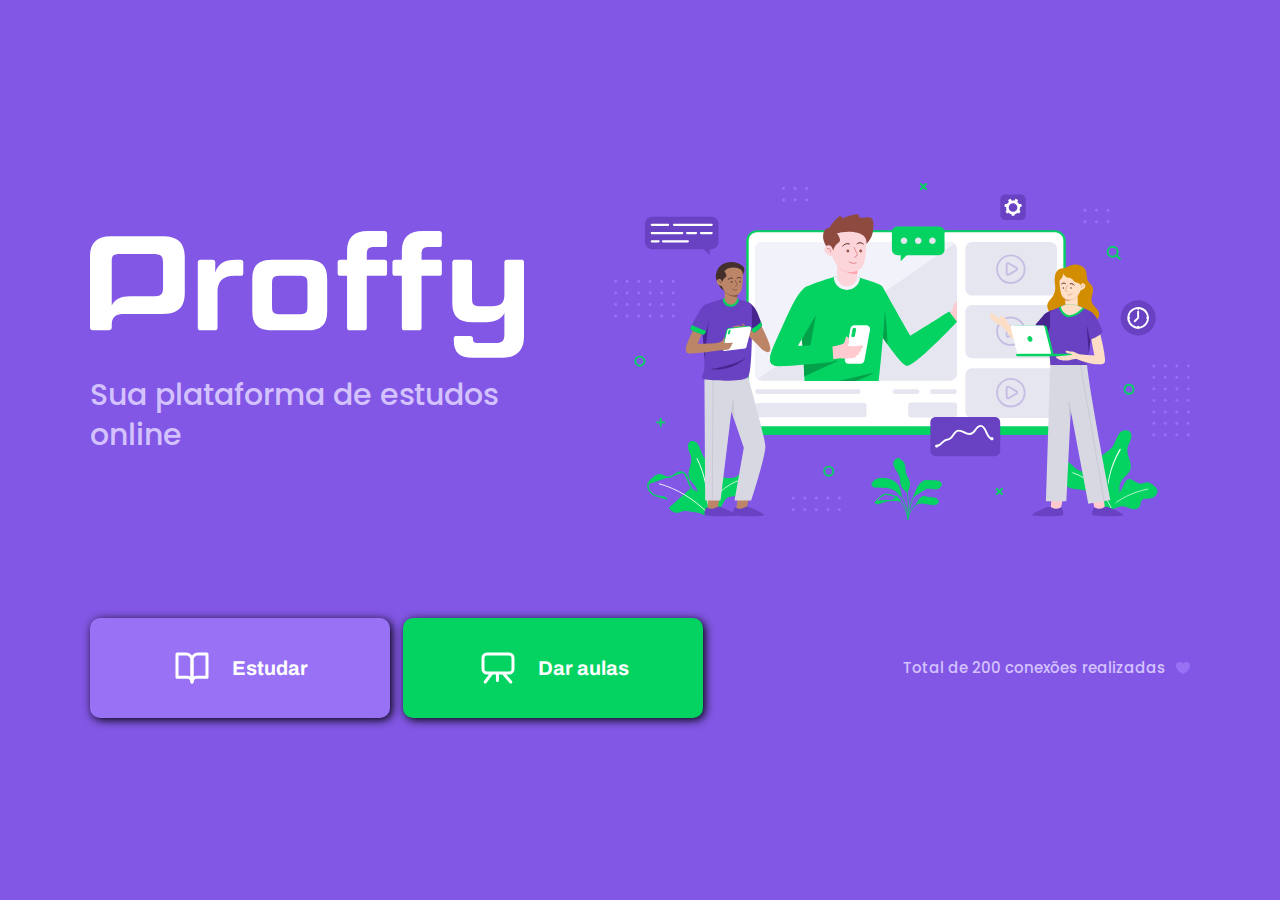
<file: src/index.html>
<!DOCTYPE html>
<html lang="pt-br">
<head>
    <meta charset="UTF-8">
    <meta name="viewport" content="width=device-width, initial-scale=1.0">
    <title>Proffy | Plataforma de estudos online </title>
    <link rel="shortcut icon" href="/public/assets/favicon.png">

    <link href="https://fonts.googleapis.com/css2?family=Archivo:wght@400;700&amp;family=Poppins:wght@400;600&amp;display=swap" rel="stylesheet">
    
    <link rel="stylesheet" href="/public/styles/main.css">
    <link rel="stylesheet" href="/public/styles/partials/page-landing.css">
</head>
<body id="page-landing">
    <div id="container">

        <div class="logo-container">
            <img src="/public/assets/logo.svg" alt="Logo">
            <h2>Sua plataforma de estudos online</h2>
        </div>

        <img class="hero-image" src="/public/assets/landing.svg" alt="Plataforma de Estudos">

        <div class="buttons-container">
            <a class="study" href="/src/study.html">
                <img src="/public/assets/icons/study.svg" alt="Estudar">
                Estudar
            </a>

            <a class="give-classes" href="/src/give-classes.html">
                <img src="/public/assets/icons/give-classes.svg" alt="Dar Aulas">
                Dar aulas
            </a>
        </div>

        <p class="total-connections">
            Total de 200 conexões realizadas
            <img src="/public/assets/icons/purple-heart.svg" alt="Coração roxo">
        </p>
    </div>
</body>
</html>
</file>
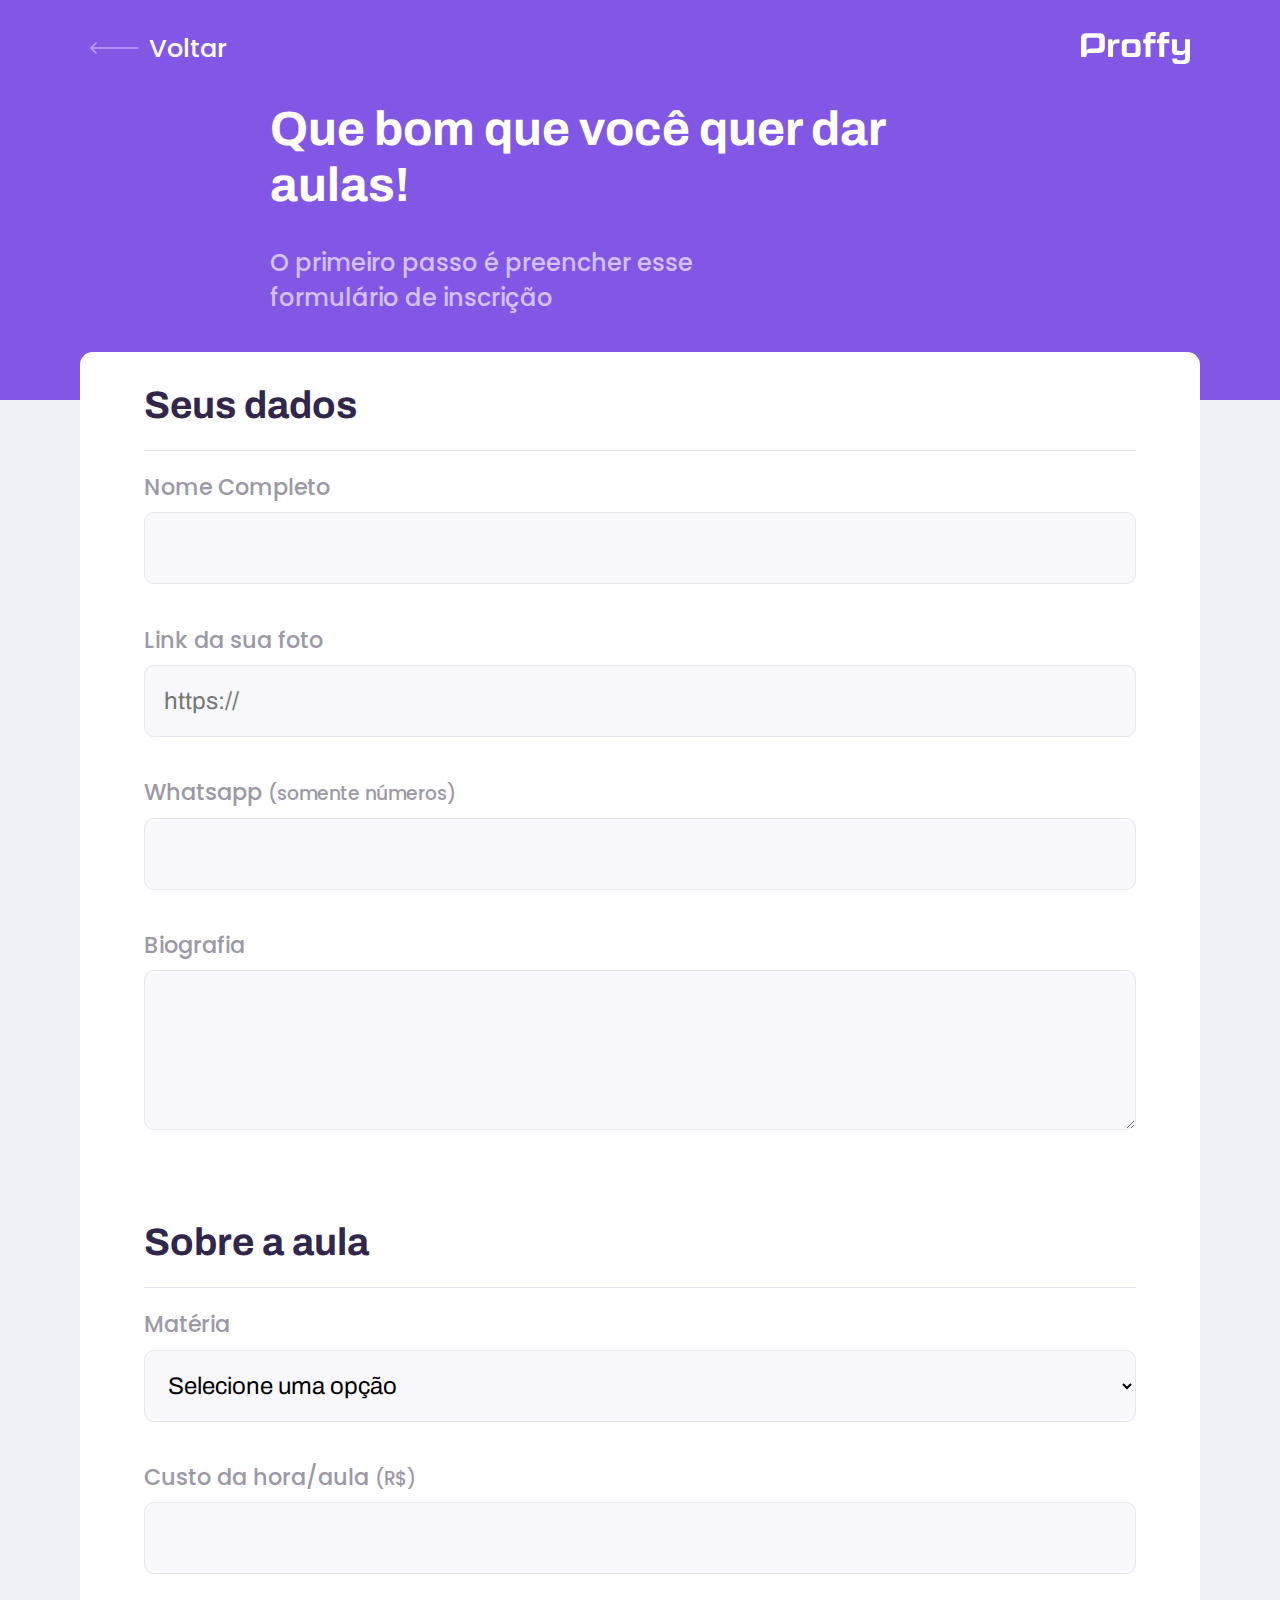
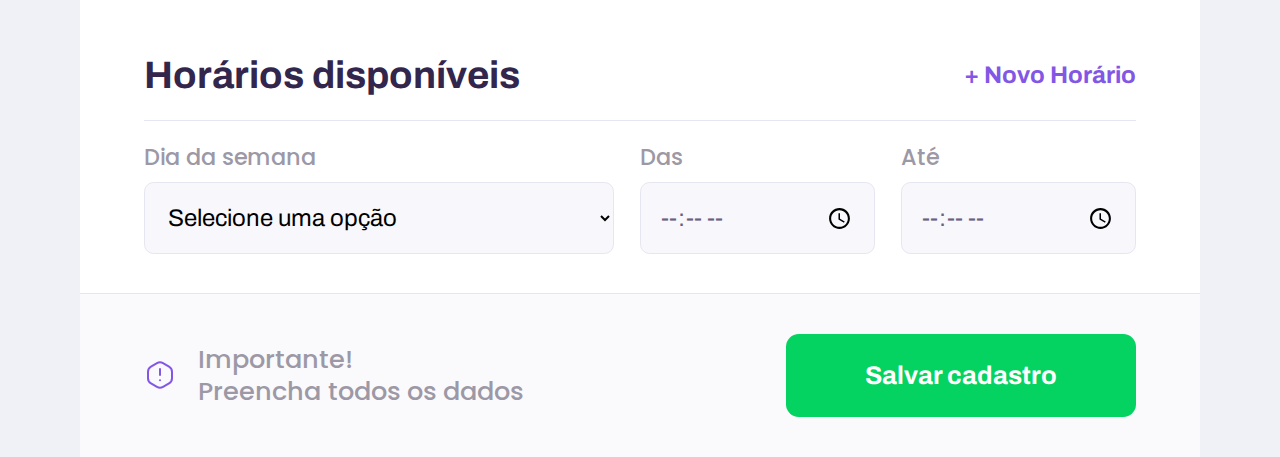
<file: give-classes.html>
<!DOCTYPE html>
<html lang="pt-br">
<head>
    <meta charset="UTF-8">
    <meta name="viewport" content="width=device-width, initial-scale=1.0">
    <title>Proffy | Plataforma de estudos online </title>
    <link rel="shortcut icon" href="assets/favicon.png">

    <link href="https://fonts.googleapis.com/css2?family=Archivo:wght@400;700&amp;family=Poppins:wght@400;600&amp;display=swap" rel="stylesheet">
    
    <link rel="stylesheet" href="styles/main.css">
    <link rel="stylesheet" href="styles/partials/header.css">
    <link rel="stylesheet" href="styles/partials/forms.css">
    <link rel="stylesheet" href="styles/partials/page-give-classes.css">

    <script src="/scripts/addField.js" defer></script>
</head>
<body id="page-give-classes">
    <div id="container">
        <header class="page-header">
            <div class="top-bar-container">
                <a href="/index.html">
                    <img src="/assets/icons/back.svg" alt="Voltar">
                    Voltar
                </a>
                <img src="/assets/logo.svg" alt="Logo">
            </div>

            <div class="header-content">
                <strong>Que bom que você quer dar aulas!</strong>
                <p>O primeiro passo é preencher esse formulário de inscrição</p>
                
            </div>
        </header>

        <main>
            <form action="" id="create-class">
                <fieldset>
                    <legend>Seus dados</legend>

                    <div class="input-block">
                        <label for="name">Nome Completo</label>
                        <input type="text" name="name" id="name" required>
                    </div>

                    <div class="input-block">
                        <label for="avatar">Link da sua foto </label>
                        <input type="url" name="avatar" id="avatar" placeholder="https://" required>
                    </div>

                    <div class="input-block">
                        <label for="whatsapp">Whatsapp <small>(somente números)</small></label>
                        <input type="number" name="whatsapp" id="whatsapp" required min="0">
                    </div>

                    <div class="textarea-block">
                        <label for="bio">Biografia</label>
                        <textarea name="bio" id="bio" required></textarea>
                    </div>
                </fieldset>

                <fieldset>
                    <legend>Sobre a aula</legend>
                    <div class="select-block">
                        <label for="subject">Matéria</label>
                        <select name="subject" id="subject" required>
                            <option value="">Selecione uma opção</option>
                            <option value="1">Matemática</option>
                            <option value="2">Português</option>
                            <option value="3">Ciências</option>
                            <option value="4">Física</option>
                            <option value="5">Biologia</option>
                            <option value="6">Química</option>
                            <option value="7">História</option>
                            <option value="8">Geografia</option>
                            <option value="9">Artes</option>
                            <option value="10">Educação física</option>
                        </select>
                    </div>

                    <div class="input-block">
                        <label for="cost">Custo da hora/aula <small>(R$)</small></label>
                        <input type="number" name="cost" id="cost" min=0 required>
                    </div>
                </fieldset>

                <fieldset id="schedule-items">
                    <legend>
                        Horários disponíveis
                        <button type="button" id="add-time">+ Novo Horário</button>
                    </legend>

                    <div class="schedule-item">
                        <div class="select-block">
                            <label for="weekday">Dia da semana</label>
                            <select name="weekday[]" required>
                                <option value="">Selecione uma opção</option>
                                <option value="0">Domingo</option>
                                <option value="1">Segunda-feira</option>
                                <option value="2">Terça-feira</option>
                                <option value="3">Quarta-feira</option>
                                <option value="4">Quinta-feira</option>
                                <option value="5">Sexta-feira</option>
                                <option value="6">Sábado</option>
                            </select>
                        </div>

                        <div class="input-block">
                            <label for="time-from">Das</label>
                            <input type="time" name="time-from[]" required>
                        </div>
                        <div class="input-block">
                            <label for="time-to">Até</label>
                            <input type="time" name="time-to[]" required>
                        </div>
                    </div>
                    
                </fieldset>
            </form>

            <footer>
                <p>
                    <img src="/assets/icons/warning.svg" alt="Aviso importante">
                    Importante! <br> Preencha todos os dados
                </p>
                <button type="submite" form="create-class">Salvar cadastro</button>
            </footer>
        </main>
    </div>
</body>
</html>
</file>
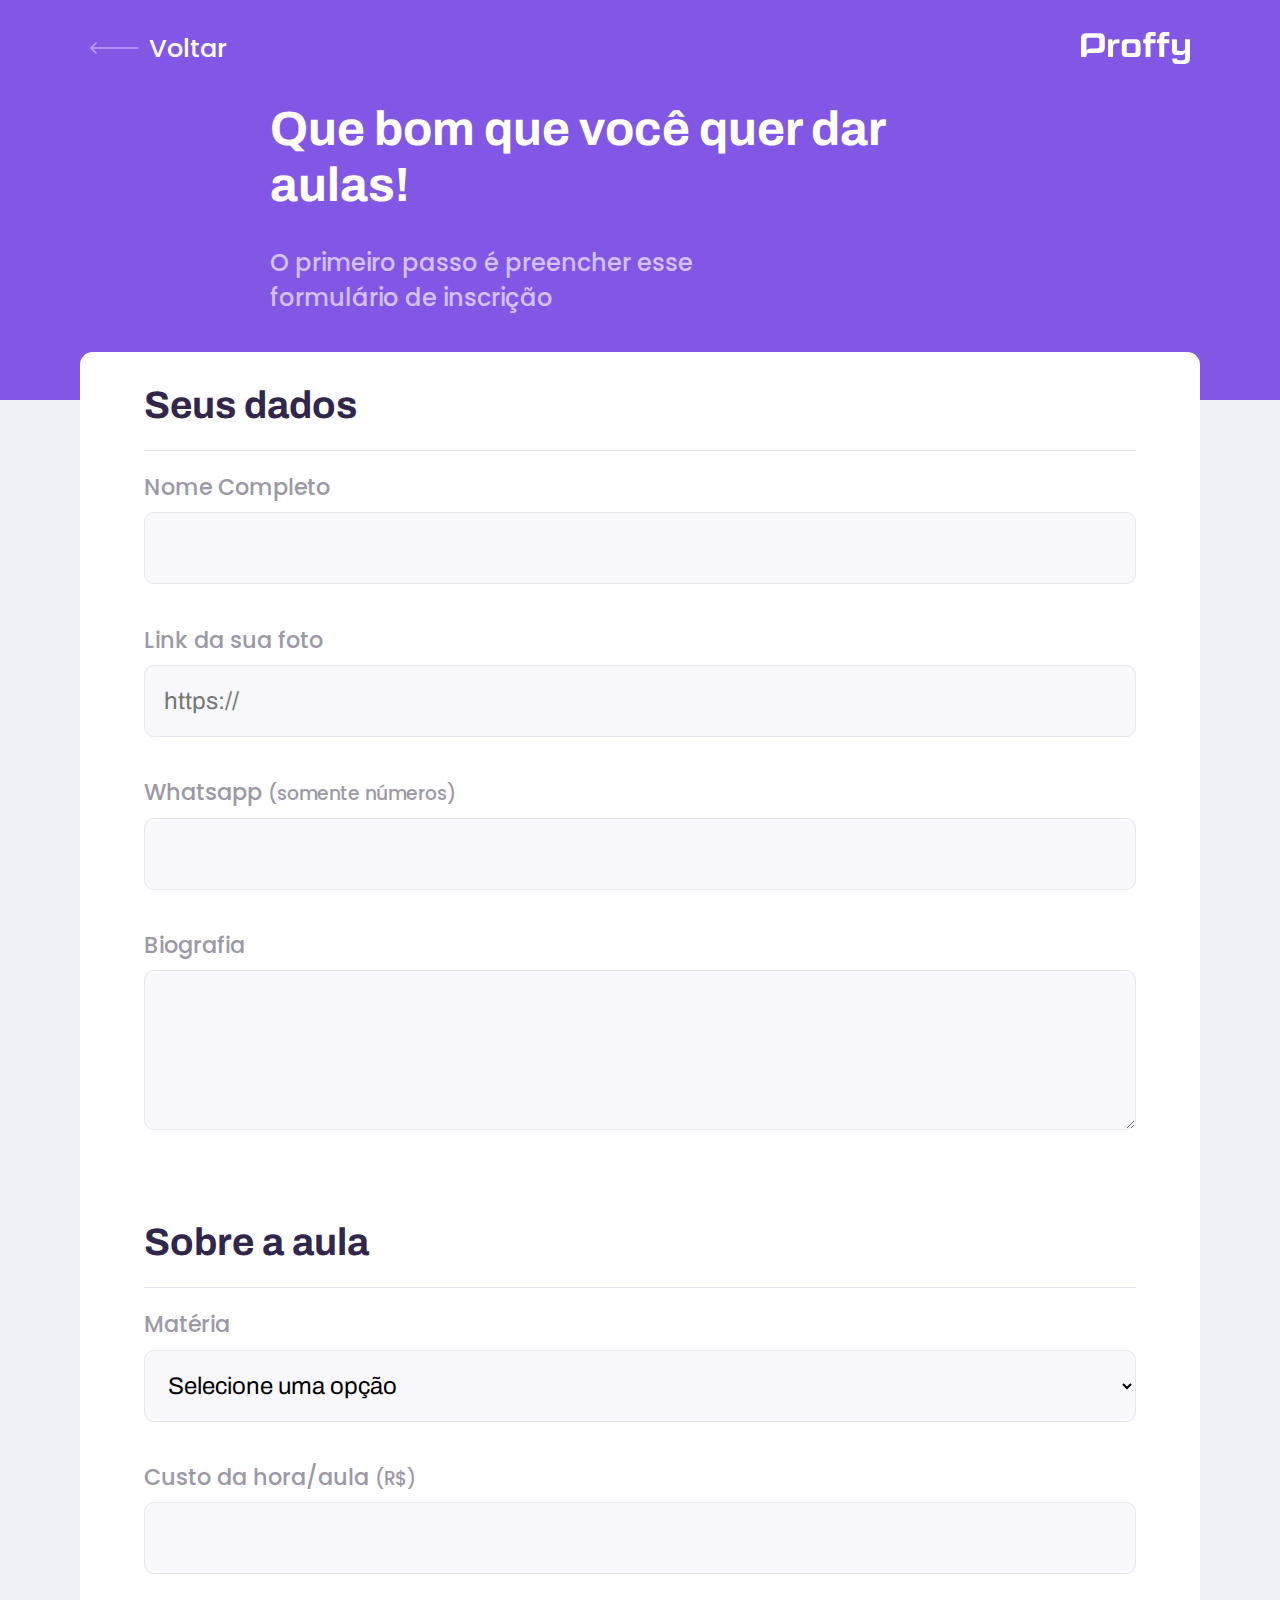
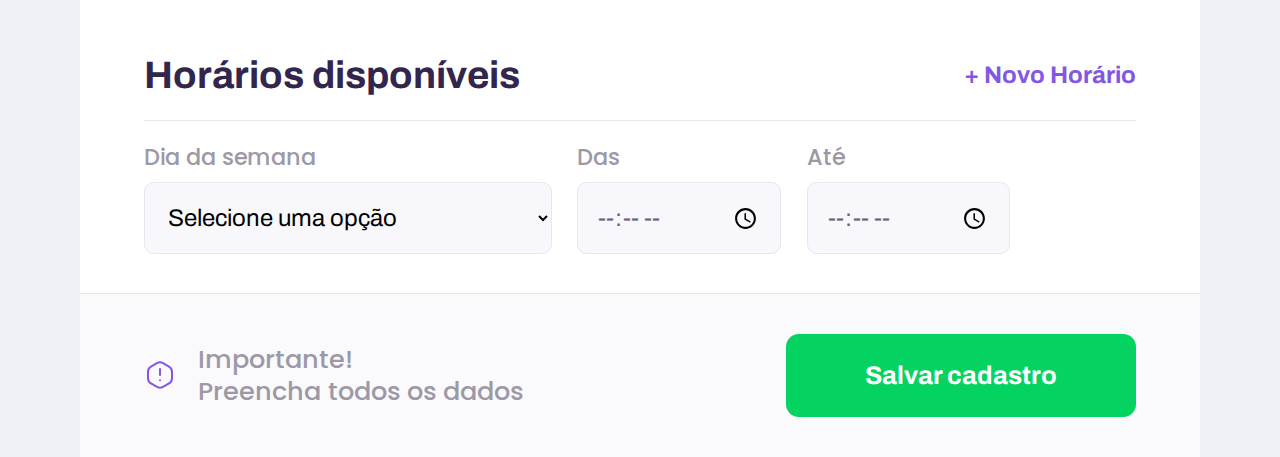
<file: src/give-classes.html>
<!DOCTYPE html>
<html lang="pt-br">
<head>
    <meta charset="UTF-8">
    <meta name="viewport" content="width=device-width, initial-scale=1.0">
    <title>Proffy | Plataforma de estudos online </title>
    <link rel="shortcut icon" href="/public/assets/favicon.png">

    <link href="https://fonts.googleapis.com/css2?family=Archivo:wght@400;700&amp;family=Poppins:wght@400;600&amp;display=swap" rel="stylesheet">
    
    <link rel="stylesheet" href="/public/styles/main.css">
    <link rel="stylesheet" href="/public/styles/partials/header.css">
    <link rel="stylesheet" href="/public/styles/partials/forms.css">
    <link rel="stylesheet" href="/public/styles/partials/page-give-classes.css">

    <script src="/public/scripts/addField.js" defer></script>
</head>
<body id="page-give-classes">
    <div id="container">
        <header class="page-header">
            <div class="top-bar-container">
                <a href="/src/index.html">
                    <img src="/public/assets/icons/back.svg" alt="Voltar">
                    Voltar
                </a>
                <img src="/public/assets/logo.svg" alt="Logo">
            </div>

            <div class="header-content">
                <strong>Que bom que você quer dar aulas!</strong>
                <p>O primeiro passo é preencher esse formulário de inscrição</p>
                
            </div>
        </header>

        <main>
            <form action="" id="create-class">
                <fieldset>
                    <legend>Seus dados</legend>

                    <div class="input-block">
                        <label for="name">Nome Completo</label>
                        <input type="text" name="name" id="name" required>
                    </div>

                    <div class="input-block">
                        <label for="avatar">Link da sua foto </label>
                        <input type="url" name="avatar" id="avatar" placeholder="https://" required>
                    </div>

                    <div class="input-block">
                        <label for="whatsapp">Whatsapp <small>(somente números)</small></label>
                        <input type="number" name="whatsapp" id="whatsapp" required min="0">
                    </div>

                    <div class="textarea-block">
                        <label for="bio">Biografia</label>
                        <textarea name="bio" id="bio" required></textarea>
                    </div>
                </fieldset>

                <fieldset>
                    <legend>Sobre a aula</legend>
                    <div class="select-block">
                        <label for="subject">Matéria</label>
                        <select name="subject" id="subject" required>
                            <option value="">Selecione uma opção</option>
                            <option value="1">Matemática</option>
                            <option value="2">Português</option>
                            <option value="3">Ciências</option>
                            <option value="4">Física</option>
                            <option value="5">Biologia</option>
                            <option value="6">Química</option>
                            <option value="7">História</option>
                            <option value="8">Geografia</option>
                            <option value="9">Artes</option>
                            <option value="10">Educação física</option>
                        </select>
                    </div>

                    <div class="input-block">
                        <label for="cost">Custo da hora/aula <small>(R$)</small></label>
                        <input type="number" name="cost" id="cost" min=0 required>
                    </div>
                </fieldset>

                <fieldset id="schedule-items">
                    <legend>
                        Horários disponíveis
                        <button type="button" id="add-time">+ Novo Horário</button>
                    </legend>

                    <div class="schedule-item">
                        <div class="select-block">
                            <label for="weekday">Dia da semana</label>
                            <select name="weekday[]" required>
                                <option value="">Selecione uma opção</option>
                                <option value="0">Domingo</option>
                                <option value="1">Segunda-feira</option>
                                <option value="2">Terça-feira</option>
                                <option value="3">Quarta-feira</option>
                                <option value="4">Quinta-feira</option>
                                <option value="5">Sexta-feira</option>
                                <option value="6">Sábado</option>
                            </select>
                        </div>

                        <div class="input-block">
                            <label for="time-from">Das</label>
                            <input type="time" name="time-from[]" required>
                        </div>
                        <div class="input-block">
                            <label for="time-to">Até</label>
                            <input type="time" name="time-to[]" required>
                        </div>
                    </div>
                    
                </fieldset>
            </form>

            <footer>
                <p>
                    <img src="/public/assets/icons/warning.svg" alt="Aviso importante">
                    Importante! <br> Preencha todos os dados
                </p>
                <button type="submite" form="create-class">Salvar cadastro</button>
            </footer>
        </main>
    </div>
</body>
</html>
</file>
<file: public/styles/main.css>
/* Defining variables for CSS */
:root {
    --color-background: #F0F0F7;
    --color-primary-lighter: #9871F5;
    --color-primary-light: #916BEA;
    --color-primary: #8257E5;
    --color-primary-dark: #774DD6;
    --color-primary-darker: #6842c2;
    --color-secondary: #04D361;
    --color-secondary-dark: #04BF58;
    --color-title-in-primary: #FFFFFF;
    --color-text-in-primary: #D4C2FF;
    --color-text-title: #32264D;
    --color-text-complement: #9C98A6;
    --color-text-base: #6A6180;
    --color-line-in-white: #E6E6F0;
    --color-input-background: #F8F8FC;
    --color-button-text: #FFFFFF;
    --color-box-base: #FFFFFF;
    --color-box-footer: #FAFAFC;
    --color-small-info: #C1BCCC;
}

* {
    margin: 0;
    padding: 0;
    box-sizing: border-box;
}

html, 
body {
    height: 100vh;
}

body {
    background: var(--color-background);
    display: flex;
    align-items: center;
    justify-content: center;
}

body,
input,
button,
textarea {
    /* 
        font-weight: 500;
        font-size: 1.6rem;
        font-family: Poppins;
     */
    font: 500 1.6rem Poppins;

    color: var(--color-text-base);
}

#container {
    width: 90vw;
    max-width: 700px;
}
</file>
<file: public/styles/partials/page-landing.css>
:root {
    font-size: 50%;
}

#page-landing {
    background: var(--color-primary);
}

#page-landing #container {
    color: var(--color-text-in-primary);
}

.logo-container {
    text-align: center;
    margin-bottom: 3rem;
}

.logo-container img {
    height: 10rem;
}

.logo-container h2 {
    font-weight: 500;
    font-size: 3rem;
    line-height: 4rem;
    margin-top: 1rem;
}

.hero-image {
    width: 100%;
}

.buttons-container {
    display: flex;
    justify-content: center;
    margin: 3rem 0;
}

.buttons-container a {
    width: 30rem;
    height: 10rem;

    border-radius: 1rem;

    font: 700 2rem Archivo;

    display: flex;
    align-items: center;
    justify-content: center;

    text-decoration: none;

    color: var(--color-button-text);
    
    box-shadow: 2px 2px 10px black;
}

.buttons-container a.study {
    background: var(--color-primary-lighter);
    margin-right: 1.3rem;
    transition: background 300ms;
}

.buttons-container a.study:hover {
    background: var(--color-primary-light);
}

.buttons-container a.give-classes {
    background: var(--color-secondary);
    margin-right: 0;
    transition: background 300ms;
}

.buttons-container a.give-classes:hover {
    background: var(--color-secondary-dark);
}

.buttons-container a img {
    width: 4rem;
    margin-right: 2rem;
}

.total-connections {
    font-size: 1.5rem;
    display: flex;
    align-items: center;
    justify-content: center;
}

.total-connections img {
    margin-left: 1rem;
}

@media (min-width: 1100px) {
    #page-landing #container {
        max-width: 1100px;
        display: grid;

        grid-template-columns: 2fr 1fr 2fr;
        grid-template-rows: 350px 1fr;

        grid-template-areas: 
        "proffy image image"
        "button button connections";

        column-gap: 90px;
        row-gap: 85px;
    }

    .logo-container {
        grid-area: proffy;
        text-align: initial;
        align-self: center;
    }

    .logo-container img {
        height: 100%;
    }

    .hero-image {
        grid-area: image;
    }

    .buttons-container {
        grid-area: button;
        justify-content: flex-start;
        margin: 0;
    }

    .total-connections {
        grid-area: connections;
        justify-self: end;
    }
}

@media (min-width: 700px) {
    :root {
        /* 1rem = 10px */
        font-size: 62.5%;
    }
}
</file>
<file: styles/main.css>
/* Defining variables for CSS */
:root {
    --color-background: #F0F0F7;
    --color-primary-lighter: #9871F5;
    --color-primary-light: #916BEA;
    --color-primary: #8257E5;
    --color-primary-dark: #774DD6;
    --color-primary-darker: #6842c2;
    --color-secondary: #04D361;
    --color-secondary-dark: #04BF58;
    --color-title-in-primary: #FFFFFF;
    --color-text-in-primary: #D4C2FF;
    --color-text-title: #32264D;
    --color-text-complement: #9C98A6;
    --color-text-base: #6A6180;
    --color-line-in-white: #E6E6F0;
    --color-input-background: #F8F8FC;
    --color-button-text: #FFFFFF;
    --color-box-base: #FFFFFF;
    --color-box-footer: #FAFAFC;
    --color-small-info: #C1BCCC;
}

* {
    margin: 0;
    padding: 0;
    box-sizing: border-box;
}

html, 
body {
    height: 100vh;
}

body {
    background: var(--color-background);
    display: flex;
    align-items: center;
    justify-content: center;
}

body,
input,
button,
textarea {
    /* 
        font-weight: 500;
        font-size: 1.6rem;
        font-family: Poppins;
     */
    font: 500 1.6rem Poppins;

    color: var(--color-text-base);
}

#container {
    width: 90vw;
    max-width: 700px;
}
</file>
<file: styles/partials/header.css>
.page-header {
    background-color: var(--color-primary);
    
    display: flex;
    flex-direction: column;
}

.page-header .top-bar-container {
    width: 90%;
    margin: 0 auto;

    display: flex;
    align-items: center;
    justify-content: space-between;

    padding: 1.5rem 0;
}

.page-header .top-bar-container img {
    height: 2rem;
}

.page-header .top-bar-container a {
    height: 3rem;
    transition: opacity 300ms;
    opacity: 1;

    display: flex;
    align-items: center;
    justify-content: center;

    text-decoration: none;

    color: var(--color-button-text);
}

.page-header .top-bar-container a:hover {
    opacity: 0.5;
}

.page-header .top-bar-container a img {
    margin-right: 0.6rem;
}

.page-header .header-content {
    width: 90%;
    margin: 3rem auto;

    position: relative;
}

.page-header .header-content strong {
    font: 700 3rem Archivo;
    line-height: 3.5rem;
    color: var(--color-title-in-primary);
}

.page-header .header-content p {
    max-width: 30rem;
    font-size: 1.5rem;

    line-height: 2.2rem;

    color: var(--color-text-in-primary);

    margin-top: 2rem;
    margin-bottom: 2rem;
}

@media (min-width: 700px) {
    .page-header {
        height: 400px;
    }

    .page-header .top-bar-container {
        max-width: 1100px;
    }

    .page-header .header-content {
        max-width: 740px;

        flex: 1 1;
        padding-bottom: 48px;
        display: flex;
        flex-direction: column;
        justify-content: center;

        margin: 0 auto;
    }
}
</file>
<file: styles/partials/forms.css>
.select-block label,
.input-block label,
.textarea-block label {
    font-size: 1.4rem;
    color: var(--color-text-complement);
}

.input-block input,
.select-block select,
.textarea-block textarea {
    width: 100%;
    height: 4.5rem;
    margin-top: 0.4rem;
    background-color: var(--color-input-background);
    border: 1px solid var(--color-line-in-white);
    border-radius: 0.6rem;
    outline: none;
    padding: 0 1.2rem;
    font: 1.5rem Archivo;
}

.textarea-block textarea {
    padding: 1.2rem 1.6rem;
    height: 10rem;
    resize: vertical;
}

.input-block,
.textarea-block {
    position: relative;
}

.input-block:focus-within::after,
.textarea-block:focus-within::after {
    content: "";

    width: calc(100% - 4rem);
    height: 3px;
    background: var(--color-primary-light);

    position: absolute;
    left: 1.5rem;
    bottom: 0;
}
</file>
<file: styles/partials/page-give-classes.css>
#page-give-classes #container {
    width: 100vw;
    height: 100vh;
}

#page-give-classes main {
    background: var(--color-box-base);
    width: 100%;
    max-width: 70rem;
    border-radius: 0.8rem;
    margin: -3rem auto 3rem;
    padding-top: 2rem;
}

#page-give-classes fieldset {
    border: none;
    padding: 1.5rem 2rem;
}

#page-give-classes fieldset legend {
    font: 700 2.4rem Archivo;
    color: var(--color-text-title);
    margin-bottom: 1rem;

    display: flex;
    align-items: center;
    justify-content: space-between;

    width: 100%;

    padding-bottom: 1.5rem;
    border-bottom: 1px solid var(--color-line-in-white);
}

#page-give-classes fieldset legend button {
    background: none;
    border: none;

    color: var(--color-primary);
    font: 700 1.5rem Archivo;
    cursor: pointer;

    transition: all 300ms;

    outline: none;
}

#page-give-classes fieldset legend button:hover {
    color: var(--color-primary-dark);
    transform: scale(1.1);
}

#page-give-classes fieldset + fieldset {
    margin-top: 5rem;
}

#page-give-classes .input-block + .input-block,
#page-give-classes .input-block + .textarea-block,
#page-give-classes .select-block + .input-block {
    margin-top: 2.2rem;
}

#page-give-classes main footer {
    padding: 2rem 2rem;
    background: var(--color-box-footer);
    border-top: 1px solid var(--color-line-in-white);
    margin-top: 2rem;
}

#page-give-classes main footer p {
    display: flex;

    align-items: center;
    justify-content: center;

    font-size: 1.6rem;
    line-height: 2rem;

    color: var(--color-text-complement);
}

#page-give-classes main footer p img {
    margin-right: 1.4rem;
}

#page-give-classes main footer button {
    width: 100%;
    height: 5.2rem;
    background: var(--color-secondary);
    color: var(--color-button-text);
    
    margin-top: 2rem;
    border: none;
    border-radius: 0.8rem;
    cursor: pointer;

    font: 700 2rem Archivo;

    display: flex;
    align-items: center;
    justify-content: center;
    text-decoration: none;

    transition: 300ms;
}

#page-give-classes main footer button:hover {
    background: var(--color-secondary-dark);
}

.schedule-item + .schedule-item {
    margin-top: 3rem;
    padding-top: 2rem;
    border-top: 1px solid var(--color-line-in-white);
}

@media (min-width: 700px) {
    #page-give-classes #container {
        max-width: 100vw;
    }

    #page-give-classes main fieldset {
        padding: 0 64px;
    }

    .schedule-item {
        display: grid;
        grid-template-columns: 2fr 1fr 1fr;

        column-gap: 1.6rem;
    }

    /* .
        schedule-item .input-block {
            margin-top: 0 !important;
        } 
    */
    #page-give-classes #schedule-items .select-block + .input-block,
    #page-give-classes #schedule-items .input-block + .input-block {
        margin-top: 0;
    }

    #page-give-classes main footer {
        padding: 40px 64px;

        display: flex;
        align-items: center;
        justify-content: space-between;

        margin-top: 2.4rem;
    }

    #page-give-classes main footer button {
        margin-top: 0;

        width: 350px;
        font-size: 1.6rem;
    }

}
</file>
<file: public/styles/partials/header.css>
.page-header {
    background-color: var(--color-primary);
    
    display: flex;
    flex-direction: column;
}

.page-header .top-bar-container {
    width: 90%;
    margin: 0 auto;

    display: flex;
    align-items: center;
    justify-content: space-between;

    padding: 1.5rem 0;
}

.page-header .top-bar-container img {
    height: 2rem;
}

.page-header .top-bar-container a {
    height: 3rem;
    transition: opacity 300ms;
    opacity: 1;

    display: flex;
    align-items: center;
    justify-content: center;

    text-decoration: none;

    color: var(--color-button-text);
}

.page-header .top-bar-container a:hover {
    opacity: 0.5;
}

.page-header .top-bar-container a img {
    margin-right: 0.6rem;
}

.page-header .header-content {
    width: 90%;
    margin: 3rem auto;

    position: relative;
}

.page-header .header-content strong {
    font: 700 3rem Archivo;
    line-height: 3.5rem;
    color: var(--color-title-in-primary);
}

.page-header .header-content p {
    max-width: 30rem;
    font-size: 1.5rem;

    line-height: 2.2rem;

    color: var(--color-text-in-primary);

    margin-top: 2rem;
    margin-bottom: 2rem;
}

@media (min-width: 700px) {
    .page-header {
        height: 400px;
    }

    .page-header .top-bar-container {
        max-width: 1100px;
    }

    .page-header .header-content {
        max-width: 740px;

        flex: 1 1;
        padding-bottom: 48px;
        display: flex;
        flex-direction: column;
        justify-content: center;

        margin: 0 auto;
    }
}
</file>
<file: public/styles/partials/forms.css>
.select-block label,
.input-block label,
.textarea-block label {
    font-size: 1.4rem;
    color: var(--color-text-complement);
}

.input-block input,
.select-block select,
.textarea-block textarea {
    width: 100%;
    height: 4.5rem;
    margin-top: 0.4rem;
    background-color: var(--color-input-background);
    border: 1px solid var(--color-line-in-white);
    border-radius: 0.6rem;
    outline: none;
    padding: 0 1.2rem;
    font: 1.5rem Archivo;
}

.textarea-block textarea {
    padding: 1.2rem 1.6rem;
    height: 10rem;
    resize: vertical;
}

.input-block,
.textarea-block {
    position: relative;
}

.input-block:focus-within::after,
.textarea-block:focus-within::after {
    content: "";

    width: calc(100% - 4rem);
    height: 3px;
    background: var(--color-primary-light);

    position: absolute;
    left: 1.5rem;
    bottom: 0;
}
</file>
<file: public/styles/partials/page-give-classes.css>
#page-give-classes #container {
    width: 100vw;
    height: 100vh;
}

#page-give-classes main {
    background: var(--color-box-base);
    width: 100%;
    max-width: 70rem;
    border-radius: 0.8rem;
    margin: -3rem auto 3rem;
    padding-top: 2rem;
}

#page-give-classes fieldset {
    border: none;
    padding: 1.5rem 2rem;
}

#page-give-classes fieldset legend {
    font: 700 2.4rem Archivo;
    color: var(--color-text-title);
    margin-bottom: 1rem;

    display: flex;
    align-items: center;
    justify-content: space-between;

    width: 100%;

    padding-bottom: 1.5rem;
    border-bottom: 1px solid var(--color-line-in-white);
}

#page-give-classes fieldset legend button {
    background: none;
    border: none;

    color: var(--color-primary);
    font: 700 1.5rem Archivo;
    cursor: pointer;

    transition: all 300ms;

    outline: none;
}

#page-give-classes fieldset legend button:hover {
    color: var(--color-primary-dark);
    transform: scale(1.1);
}

#page-give-classes fieldset + fieldset {
    margin-top: 5rem;
}

#page-give-classes .input-block + .input-block,
#page-give-classes .input-block + .textarea-block,
#page-give-classes .select-block + .input-block {
    margin-top: 2.2rem;
}

#page-give-classes main footer {
    padding: 2rem 2rem;
    background: var(--color-box-footer);
    border-top: 1px solid var(--color-line-in-white);
    margin-top: 2rem;
}

#page-give-classes main footer p {
    display: flex;

    align-items: center;
    justify-content: center;

    font-size: 1.6rem;
    line-height: 2rem;

    color: var(--color-text-complement);
}

#page-give-classes main footer p img {
    margin-right: 1.4rem;
}

#page-give-classes main footer button {
    width: 100%;
    height: 5.2rem;
    background: var(--color-secondary);
    color: var(--color-button-text);
    
    margin-top: 2rem;
    border: none;
    border-radius: 0.8rem;
    cursor: pointer;

    font: 700 2rem Archivo;

    display: flex;
    align-items: center;
    justify-content: center;
    text-decoration: none;

    transition: 300ms;
}

#page-give-classes main footer button:hover {
    background: var(--color-secondary-dark);
}

.schedule-item + .schedule-item {
    margin-top: 3rem;
    padding-top: 2rem;
    border-top: 1px solid var(--color-line-in-white);
}

.schedule-item + .schedule-item a {
    display: block;
    margin: 1rem auto;
    text-align: center;

    color: var(--color-primary-dark);
}

.schedule-item + .schedule-item a:hover {
        cursor: pointer;
        color: red;
}

@media (min-width: 700px) {
    #page-give-classes #container {
        max-width: 100vw;
    }

    #page-give-classes main fieldset {
        padding: 0 64px;
    }

    .schedule-item {
        display: grid;
        grid-template-columns: 2fr 1fr 1fr 100px;

        column-gap: 1.6rem;
    }

    .schedule-item + .schedule-item a {
        align-self: center;
        margin-top: 3rem;

        font-size: 1.2rem;
    }

    /* .
        schedule-item .input-block {
            margin-top: 0 !important;
        } 
    */
    #page-give-classes #schedule-items .select-block + .input-block,
    #page-give-classes #schedule-items .input-block + .input-block {
        margin-top: 0;
    }

    #page-give-classes main footer {
        padding: 40px 64px;

        display: flex;
        align-items: center;
        justify-content: space-between;

        margin-top: 2.4rem;
    }

    #page-give-classes main footer button {
        margin-top: 0;

        width: 350px;
        font-size: 1.6rem;
    }

}
</file>
